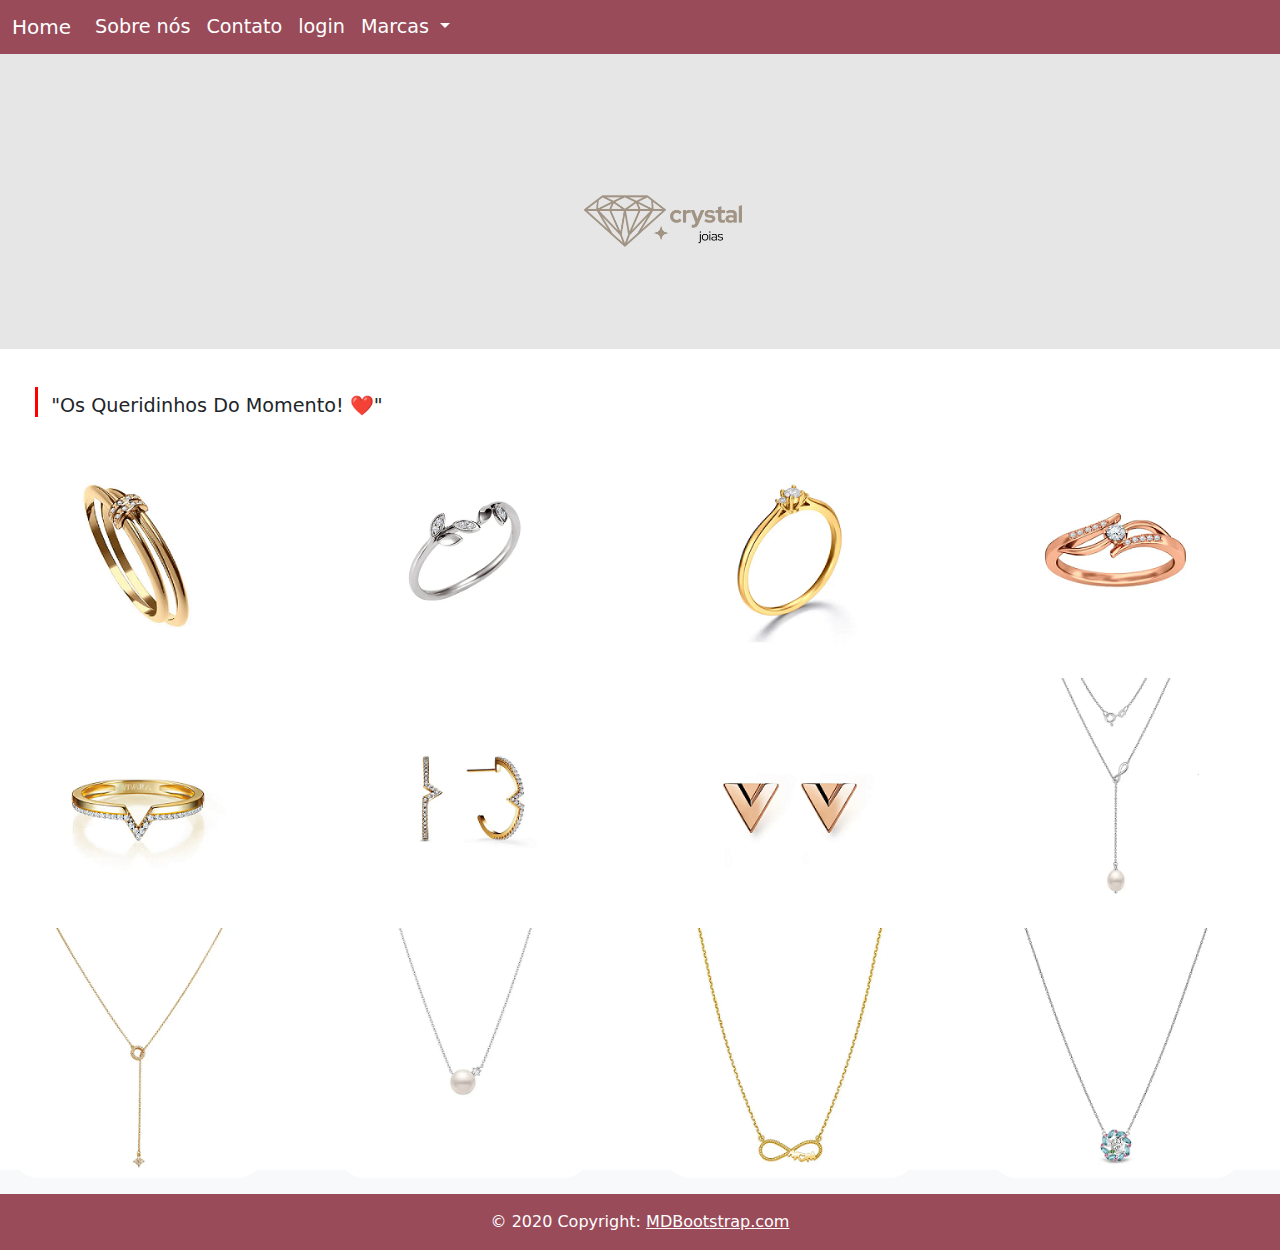
<file: index.html>
<!DOCTYPE html>
<html lang="en">

<head>
    <meta charset="UTF-8">
    <meta name="description" content="Sistema ERP">
    <meta name="keywords" content="Controle de estoque, NFE, SPED">
    <meta name="viewport" content="width=device-width, initial-scale=1.0">
    <link href="https://cdn.jsdelivr.net/npm/bootstrap@5.3.1/dist/css/bootstrap.min.css" rel="stylesheet"
        crossorigin="anonymous">
    <link rel="stylesheet" href="css/custom.css">
    <title>Document</title>
</head>

<body>
    <nav class="navbar nav-custom navbar-expand-lg fundo-menu ">
        <div class="container-fluid">
            <a class="navbar-brand text-white" href="#">Home</a>
            <button class="navbar-toggler" type="button" data-bs-toggle="collapse"
                data-bs-target="#navbarSupportedContent" aria-controls="navbarSupportedContent" aria-expanded="false"
                aria-label="Toggle navigation">
                <span class="navbar-toggler-icon"></span>
            </button>
            <div class="collapse navbar-collapse" id="navbarSupportedContent">
                <ul class="navbar-nav me-auto mb-2 mb-lg-0">
                    <li class="nav-item">
                        <a class="nav-link active text-white" aria-current="page" href="sobre.html">Sobre nós</a>
                    </li>
                    <li class="nav-item">
                        <a class="nav-link text-white" href="contato.html">Contato</a>
                    </li>
                    <li class="nav-item">
                        <a class="nav-link text-white" href="login.html" tabindex="-1" aria-disabled="true">login</a>
                    </li>
                    <li class="nav-item dropdown">
                        <a class="nav-link dropdown-toggle text-white" href="#" id="navbarDropdown" role="button"
                            data-bs-toggle="dropdown" aria-expanded="false">
                            Marcas
                        </a>
                        <ul class="dropdown-menu" aria-labelledby="navbarDropdown">
                            <li><a class="dropdown-item" href="#">Action</a></li>
                            <li><a class="dropdown-item" href="#">Another action</a></li>
                            <li><a class="dropdown-item" href="#">Something else here</a></li>
                        </ul>
                    </li>
                </ul>
            </div>
        </div>
    </nav>

    <div class="container-fluid sem-margem">
        <div class="item fundo"><img class="logo" src="img/joias.png"></div>
    </div>

    <div id="linha-vertical"></div>

    <div class="retoque">
        "Os Queridinhos Do Momento! ❤️"
    </div>

    <div class="row row-cols-1 row-cols-md-4 row-cols-sm-2 imagens">
        <div class="col">
            <div class="card borda-0 card-size">
                <img src="img/anel1.png" class="card-img-top">
            </div>
        </div>
        <div class="col">
            <div class="card borda-0 card-size">
                <img src="img/anel2.png" class="card-img-top">
            </div>
        </div>
        <div class="col">
            <div class="card borda-0 card-size">
                <img src="img/anel3.png" class="card-img-top">
            </div>
        </div>
        <div class="col">
            <div class="card borda-0 card-size">
                <img src="img/anel4.png" class="card-img-top">
            </div>
        </div>
        <div class="col">
            <div class="card borda-0 card-size">
                <img src="img/anel5.png" class="card-img-top">
            </div>
        </div>
        <div class="col">
            <div class="card borda-0 card-size">
                <img src="img/anel6.png" class="card-img-top">
            </div>
        </div>
        <div class="col">
            <div class="card borda-0 card-size">
                <img src="img/anel7.png" class="card-img-top">
            </div>
        </div>
        <div class="col">
            <div class="card borda-0 card-size">
                <img src="img/anel8.png" class="card-img-top">
            </div>
        </div>
        <div class="col">
            <div class="card borda-0 card-size">
                <img src="img/anel9.png" class="card-img-top">
            </div>
        </div>
        <div class="col">
            <div class="card borda-0 card-size">
                <img src="img/anel10.png" class="card-img-top">
            </div>
        </div>
        <div class="col">
            <div class="card borda-0 card-size">
                <img src="img/anel11.png" class="card-img-top">
            </div>
        </div>
        <div class="col">
            <div class="card borda-0 card-size">
                <img src="img/anel12.png" class="card-img-top">
            </div>
        </div>
    </div>

    <footer class="bg-light text-center text-white">
        <div class="container p-0 pb-4">
        </div>
        <div class="text-center p-3" style="background-color: #994b5a;">
            © 2020 Copyright:
            <a class="text-white">MDBootstrap.com</a>
        </div>
    </footer>

    <script src="https://cdn.jsdelivr.net/npm/bootstrap@5.3.1/dist/js/bootstrap.bundle.min.js"
        crossorigin="anonymous"></script>
</body>

</html>
</file>
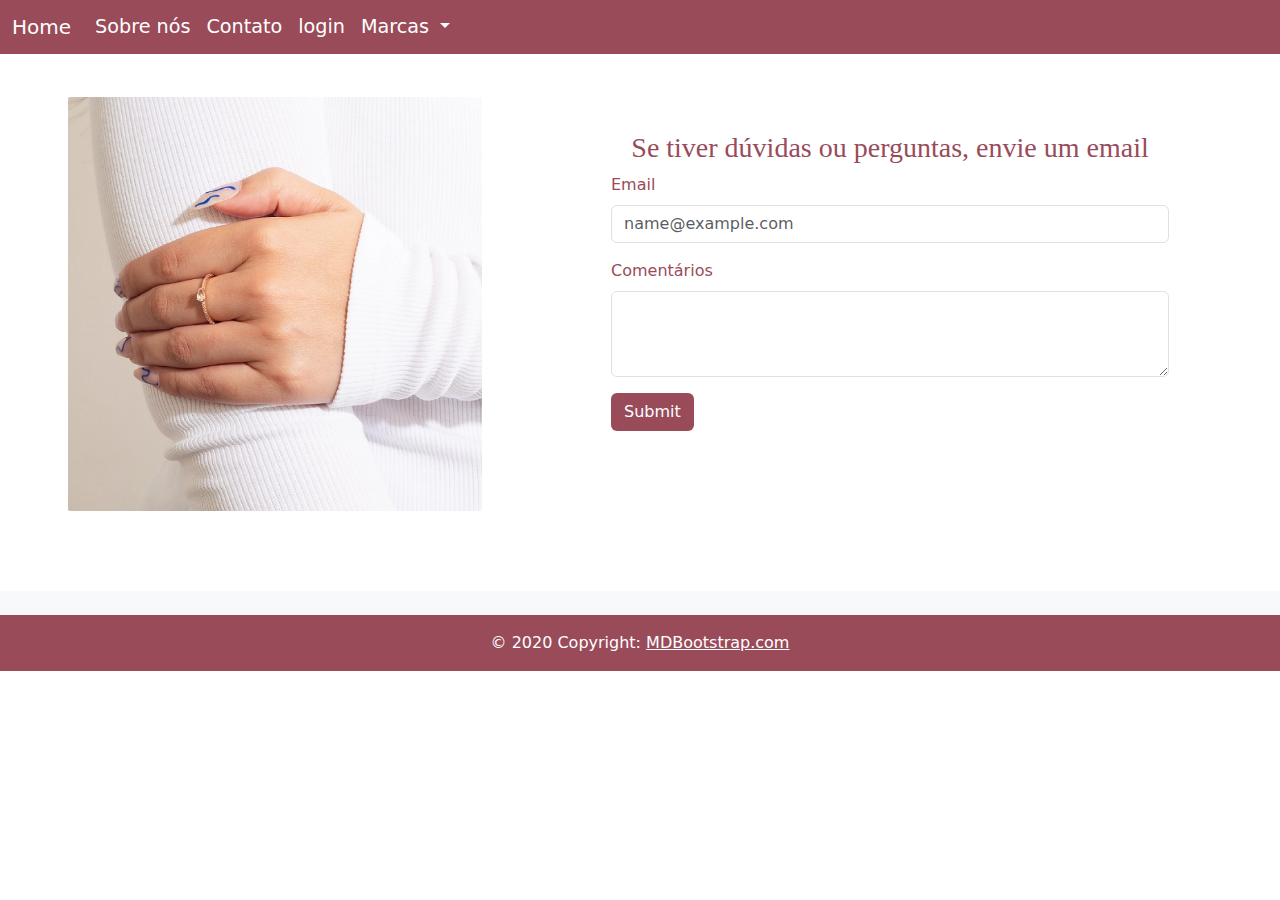
<file: contato.html>
<!DOCTYPE html>
<html lang="en">

<head>
    <meta charset="UTF-8">
    <meta name="description" content="Sistema ERP">
    <meta name="keywords" content="Controle de estoque, NFE, SPED">
    <meta name="viewport" content="width=device-width, initial-scale=1.0">
    <link href="https://cdn.jsdelivr.net/npm/bootstrap@5.3.1/dist/css/bootstrap.min.css" rel="stylesheet"
        crossorigin="anonymous">
    <link rel="stylesheet" href="css/custom.css">
    <title>Document</title>
</head>

<body>
    <nav class="navbar nav-custom navbar-expand-lg fundo-menu ">
        <div class="container-fluid">
            <a class="navbar-brand text-white" href="index.html">Home</a>
            <button class="navbar-toggler" type="button" data-bs-toggle="collapse"
                data-bs-target="#navbarSupportedContent" aria-controls="navbarSupportedContent" aria-expanded="false"
                aria-label="Toggle navigation">
                <span class="navbar-toggler-icon"></span>
            </button>
            <div class="collapse navbar-collapse" id="navbarSupportedContent">
                <ul class="navbar-nav me-auto mb-2 mb-lg-0">
                    <li class="nav-item">
                        <a class="nav-link active text-white" aria-current="page" href="sobre.html">Sobre nós</a>
                    </li>
                    <li class="nav-item">
                        <a class="nav-link text-white">Contato</a>
                    </li>
                    <li class="nav-item">
                        <a class="nav-link text-white" href="login.html" tabindex="-1" aria-disabled="true">login</a>
                    </li>
                    <li class="nav-item dropdown">
                        <a class="nav-link dropdown-toggle text-white" href="#" id="navbarDropdown" role="button"
                            data-bs-toggle="dropdown" aria-expanded="false">
                            Marcas
                        </a>
                        <ul class="dropdown-menu" aria-labelledby="navbarDropdown">
                            <li><a class="dropdown-item" href="#">Action</a></li>
                            <li><a class="dropdown-item" href="#">Another action</a></li>
                            <li><a class="dropdown-item" href="#">Something else here</a></li>
                        </ul>
                    </li>
                </ul>
            </div>
        </div>
    </nav>

    <img src="img/contato.jpg" class="img-thumbnail img borda-0" alt="limited edition">

    

    <div class="container meio">
        <div class="col-6 mx-auto">
            <h3 class="legenda" style="text-align: center;">Se tiver dúvidas ou perguntas, envie um email</h3>
            <form>
                <div class="mb-3">
                    <label for="exampleFormControlInput1" style="color: #994b5a;" class="form-label">Email</label>
                    <input type="email" class="form-control dcor" id="exampleFormControlInput1"
                        placeholder="name@example.com">
                </div>
                <div class="mb-3">
                    <label for="exampleFormControlTextarea1" style="color: #994b5a;"
                        class="form-label">Comentários</label>
                    <textarea class="form-control" style="color: #994b5a;" id="exampleFormControlTextarea1"
                        rows="3"></textarea>
                </div>
    
                <button type="submit" class="btn" style="background-color: #994b5a; color: #ffffff;">Submit</button>
            </form>
        </div>
    </div>
    
    <footer class="bg-light text-center text-white">
        <div class="container p-0 pb-4">
        </div>
        <div class="text-center p-3" style="background-color: #994b5a;">
            © 2020 Copyright:
            <a class="text-white">MDBootstrap.com</a>
        </div>
    </footer>

    <script src="https://cdn.jsdelivr.net/npm/bootstrap@5.3.1/dist/js/bootstrap.bundle.min.js"
        crossorigin="anonymous"></script>
</body>

</html>
</file>
<file: css/custom.css>
body {
    padding: 0 !important;
    margin: 0 !important;
    overflow-x: hidden;
}

.fundo-menu {
    background-color: #994b5a;
    font-size: larger;
}

.nav-custom {
    padding-top: 0.3rem;
    padding-bottom: 0.3rem;
}

.flex {
    display: flex;
}

.flex-wrap {
    flex-wrap: wrap;
}

.flex-item-1 {
    width: 33.33%;
}

.item {
    margin: 0px;
    padding: 0;
    text-align: center;
    font-size: 1.5em;
}

.logo {
    width: 20%;
}

.fundo {
    background: #e6e6e6;
}

.sem-margem {
    padding: 0 !important;
    margin: 0 !important;
}

#linha-vertical {
    margin-top: 3%;
    margin-right: 97%;
    height: 30px;
    border-right: 3px solid red;
}

.retoque {
    font-size: larger;
    margin-left: 4%;
    margin-top: -2%;
}

.borda-0 {
    border: 0;

}

.card-size {
    width: 250px;
    height: 250px;
}

.sobre-texto{
    background-color: #994b5a;
    margin-left: 25%;
    margin-top: 6.5%;
    margin-bottom: 6.5%;
}

.legenda{
    font-family: 'Times New Roman', Times, serif;
    color: #994b5a;
}

img{
    width: 33%;
    border-radius: 10%;
    margin-top: 3%;
    margin-bottom: 0%;
    margin-left: 5%;
}

.meio{
    margin-left: 25%;
    margin-top: -30%;
    margin-bottom: 12.5%;
}

.cadastr{
    margin-top: 6%;
    margin-bottom: 6%;
}

.cadastro{
    margin-top: 12.5%;
    margin-bottom: 12.5%;
}
</file>
